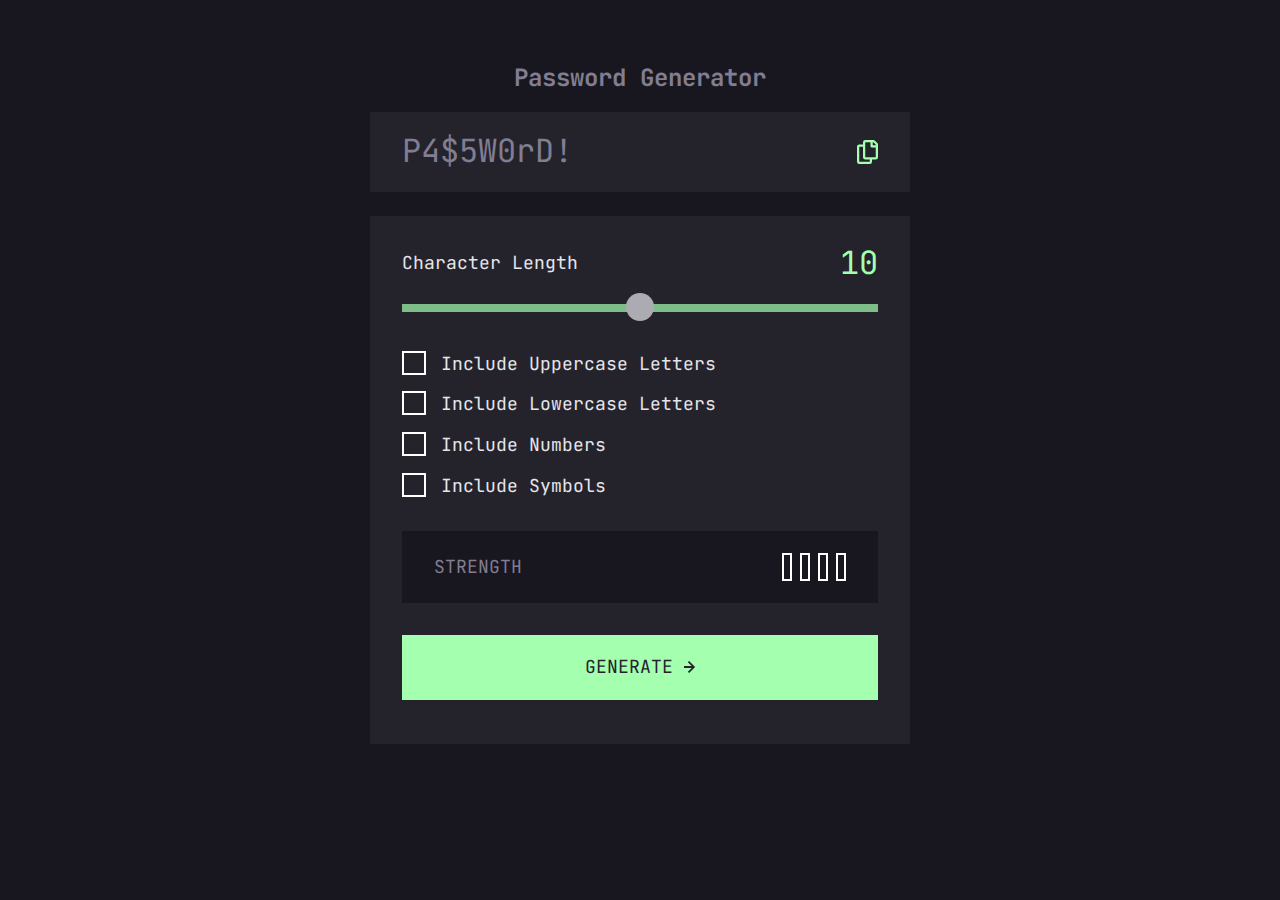
<file: index.html>
<!DOCTYPE html>
<html lang="en">
  <head>
    <meta charset="UTF-8" />
    <meta name="viewport" content="width=device-width, initial-scale=1.0" />

    <link
      rel="icon"
      type="image/png"
      sizes="32x32"
      href="/assets/images/favicon-32x32.png"
    />
    <link rel="stylesheet" href="css/style.css" />
    <link rel="preconnect" href="https://fonts.googleapis.com" />
    <link rel="preconnect" href="https://fonts.gstatic.com" crossorigin />
    <link
      href="https://fonts.googleapis.com/css2?family=JetBrains+Mono:wght@700&display=swap"
      rel="stylesheet"
    />
    <link rel="stylesheet" href="normalize/normalize.css" />
    <script src="script.js" async></script>
    <title>Frontend Mentor | Password generator app</title>
  </head>
  <body>
    <div class="generator-wrapper">
      <h2 class="title">Password Generator</h2>

      <div class="screen">
        <p class="screen__output" contentEditable=true data-text="P4$5W0rD!"></p>
        <img
          class="screen__copy"
          src="/password-generator-app/starter-code/assets/images/icon-copy.svg"
          alt="copy icon"
        />
      </div>
      <section class="panel">
        <div class="panel__input">
          <div class="slider-inner-wrapper">
            <p class="panel__length">Character Length</p>
            <p class="panel__length-number">10</p>
          </div>
          <input
            type="range"
            class="panel__slider"
            id="slider"
            name="slider"
            min="0"
            max="20"
          />
        </div>
        <div class="control-group">
          <label class="control control-checkbox">
              Include Uppercase Letters
                  <input type="checkbox" class="uppercase"/>
              <div class="control_indicator"></div>
          </label>
          <label class="control control-checkbox">
            Include Lowercase Letters
                  <input type="checkbox" class="lowercase" />
              <div class="control_indicator"></div>
          </label>
          <label class="control control-checkbox">
              Include Numbers
                  <input type="checkbox" class="numbers"/>
              <div class="control_indicator"></div>
          </label>
          <label class="control control-checkbox">
            Include Symbols
                <input type="checkbox" class="symbols"/>
            <div class="control_indicator"></div>
            
        </label>
      </div>
        <section class="panel__strength">
          <p class="panel__strength-name">STRENGTH</p>
          <div class="strength-wrapper">
            <p class="panel__howStrength"></p>
            <div class="panel__strength-bars">
              <div class="bar1 bars"></div>
              <div class="bar2 bars"></div>
              <div class="bar3 bars"></div>
              <div class="bar4 bars"></div>
            </div>
          </div>
        </section>
        <button class="panel__button">
          GENERATE
          <img
            class="panel__arrow"
            src="/password-generator-app/starter-code/assets/images/icon-arrow-right.svg"
            alt="arrow"
          />
        </button>
      </section>
    </div>
  </body>
</html>
</file>
<file: css/style.css>
body {
  display: flex;
  flex-direction: column;
  font-family: "JetBrains Mono", monospace;
  align-items: center;
  min-height: 100vh;
  background-color: #18171F;
  transition: 0.2s linear;
  color: #E6E5EA;
  font-size: 16px;
}
@media (min-width: 768px) {
  body {
    font-size: 18px;
  }
}

.generator-wrapper {
  width: 343px;
  height: 540px;
}
@media (min-width: 768px) {
  .generator-wrapper {
    width: 540px;
    height: 695px;
  }
}

.title {
  text-align: center;
  color: #817D92;
  font-size: 18px;
  margin-top: 64px;
}
@media (min-width: 768px) {
  .title {
    font-size: 24px;
  }
}

.screen {
  width: 100%;
  height: 64px;
  background-color: #24232C;
  display: flex;
  justify-content: space-between;
  align-items: center;
  box-sizing: border-box;
  padding: 16px;
}
@media (min-width: 768px) {
  .screen {
    padding: 32px;
    height: 80px;
  }
}
.screen__output {
  font-size: 24px;
}
@media (min-width: 768px) {
  .screen__output {
    font-size: 32px;
  }
}
.screen__copy {
  width: 17.5px;
  height: 20px;
  transition: 0.2s linear;
  cursor: pointer;
}
@media (min-width: 768px) {
  .screen__copy {
    width: 21px;
    height: 24px;
  }
}
.screen__copy:hover {
  filter: grayscale(100%);
}
.screen [contentEditable=true]:empty:not(:focus):before {
  content: attr(data-text);
  color: #817D92;
}

.panel {
  width: 343px;
  height: 423px;
  background-color: #24232C;
  box-sizing: border-box;
  padding: 16px;
  margin-top: 16px;
}
@media (min-width: 768px) {
  .panel {
    margin-top: 24px;
    width: 540px;
    height: 528px;
    padding: 32px;
  }
}
.panel__input .slider-inner-wrapper {
  display: flex;
  justify-content: space-between;
  align-items: center;
  width: 100%;
  height: 31px;
}
.panel__length {
  font-size: 16px;
}
@media (min-width: 768px) {
  .panel__length {
    font-size: 18px;
  }
}
.panel__length-number {
  font-size: 24px;
  color: #A4FFAF;
}
@media (min-width: 768px) {
  .panel__length-number {
    font-size: 32px;
  }
}
.panel__slider {
  -webkit-appearance: none;
  -moz-appearance: none;
       appearance: none;
  width: 311px; /* Full-width */
  height: 8px;
  border-radius: 0px; /* Specified height */
  background: transparent;
  cursor: pointer; /* Grey background */
  outline: none; /* Remove outline */
  opacity: 0.7; /* Set transparency (for mouse-over effects on hover) */ /* 0.2 seconds transition on hover */
  transition: opacity 0.2s;
  margin-top: 18px;
  margin-bottom: 32px;
}
@media (min-width: 768px) {
  .panel__slider {
    margin-top: 25px;
    width: 476px;
  }
}
.panel__slider:hover {
  opacity: 1; /* Fully shown on mouse-over */
}
.panel__slider::-webkit-slider-runnable-track {
  background: #ecf0fb;
  border-radius: 0px;
  height: 8px;
}
.panel__slider::-moz-range-track {
  background: #ecf0fb;
  border-radius: 0px;
  height: 8px;
}
.panel__slider::-moz-range-thumb {
  width: 28px; /* Set a specific slider handle width */
  height: 28px; /* Slider handle height */
  border-radius: 50%;
  border: none;
  cursor: pointer; /* Cursor on hover */
}
.panel__slider::-moz-range-progress {
  background: #A4FFAF;
  height: 8px;
  border-radius: 0px;
}
.panel__slider::-webkit-slider-runnable-track {
  background: #A4FFAF;
  height: 8px;
  border-radius: 0px;
}
.panel__slider::-webkit-slider-thumb {
  -webkit-appearance: none; /* Override default look */
  appearance: none;
  margin-top: -11px;
  width: 28px; /* Set a specific slider handle width */
  height: 28px; /* Slider handle height */
  border-radius: 50%;
  border: none;
  background: #E6E5EA; /* Green background */
  cursor: pointer; /* Cursor on hover */
}
.panel__checkbox {
  display: flex;
  flex-direction: column;
}
@-webkit-keyframes s-ripple {
  0% {
    transform: scale(0);
  }
  20% {
    transform: scale(1);
  }
  100% {
    opacity: 0;
    transform: scale(1);
  }
}
@keyframes s-ripple {
  0% {
    transform: scale(0);
  }
  20% {
    transform: scale(1);
  }
  100% {
    opacity: 0;
    transform: scale(1);
  }
}
@-webkit-keyframes s-ripple-dup {
  0% {
    transform: scale(0);
  }
  30% {
    transform: scale(1);
  }
  60% {
    transform: scale(1);
  }
  100% {
    opacity: 0;
    transform: scale(1);
  }
}
@keyframes s-ripple-dup {
  0% {
    transform: scale(0);
  }
  30% {
    transform: scale(1);
  }
  60% {
    transform: scale(1);
  }
  100% {
    opacity: 0;
    transform: scale(1);
  }
}
.panel .control {
  font-family: "JetBrains Mono", monospace;
  display: block;
  position: relative;
  padding-left: 39px;
  margin-bottom: 20px;
  padding-top: 0px;
  cursor: pointer;
  font-size: 16px;
}
@media (min-width: 768px) {
  .panel .control {
    font-size: 18px;
  }
}
.panel .control input {
  position: absolute;
  z-index: -1;
  opacity: 0;
}
.panel .control input:focus ~ .control_indicator {
  background: #24232c;
}
.panel .control input:checked ~ .control_indicator {
  background: #a4ffaf;
  border: 2px solid #a4ffaf;
}
.panel .control input:checked ~ .control_indicator:after {
  display: block;
}
.panel .control input:checked:focus ~ .control_indicator {
  background: #a4ffaf;
}
.panel .control input:disabled ~ .control_indicator {
  background: #24232c;
  opacity: 0;
  pointer-events: none;
}
.panel .control:hover input ~ .control_indicator {
  background: #24232c;
}
.panel .control:hover input:not([disabled]):checked ~ .control_indicator {
  background: #a4ffaf;
}
.panel .control_indicator {
  position: absolute;
  top: 0px;
  left: 0;
  height: 20px;
  width: 20px;
  background: #24232c;
  border: 2px solid white;
  border-radius: 0px;
  margin-top: -3px;
  transition: 0.2s linear;
}
.panel .control_indicator:hover {
  border: 2px solid #a4ffaf;
}
.panel .control_indicator:after {
  box-sizing: unset;
  content: "";
  position: absolute;
  display: none;
}
.panel .control-checkbox .control_indicator:after {
  left: 6px;
  top: 3px;
  width: 3px;
  height: 10px;
  border: solid hsl(248deg, 15%, 11%);
  border-width: 0 4px 4px 0;
  transform: rotate(45deg);
}
.panel .control-checkbox .control_indicator::before {
  content: "";
  display: block;
  position: absolute;
  left: 0;
  top: 0;
  width: 4.5rem;
  height: 4.5rem;
  margin-left: -1.6rem;
  margin-top: -1.6rem;
  background: #2aa1c0;
  border-radius: 3rem;
  opacity: 0.6;
  z-index: 99999;
  transform: scale(0);
}
.panel .control-checkbox input:disabled ~ .control_indicator:after {
  border-color: #24232c;
}
.panel .control-checkbox input + .control_indicator::before {
  -webkit-animation: s-ripple 250ms ease-out;
          animation: s-ripple 250ms ease-out;
}
.panel .control-checkbox input:checked + .control_indicator::before {
  -webkit-animation-name: s-ripple-dup;
          animation-name: s-ripple-dup;
}
.panel .control-group {
  display: flex;
  flex-direction: column;
  justify-content: center;
}
@media (min-width: 768px) {
  .panel .control-group {
    margin-top: 10px;
  }
}
.panel__strength {
  box-sizing: border-box;
  width: 311px;
  height: 56px;
  background-color: #18171F;
  display: flex;
  justify-content: space-between;
  align-items: center;
  padding: 16px;
  margin-top: 15px;
}
@media (min-width: 768px) {
  .panel__strength {
    width: 476px;
    height: 72px;
    padding: 32px;
  }
}
.panel__strength-name {
  color: #817D92;
}
.panel__howStrength {
  margin-right: 16px;
}
@media (min-width: 768px) {
  .panel__howStrength {
    font-size: 24px;
  }
}
.panel__strength-bars {
  display: flex;
  flex-direction: row;
}
.panel__strength-bars .bar1 {
  box-sizing: border-box;
  width: 10px;
  height: 28px;
  background-color: transparent;
  margin-right: 8px;
  border: 2px solid white;
}
.panel__strength-bars .bar2 {
  box-sizing: border-box;
  width: 10px;
  height: 28px;
  background-color: transparent;
  margin-right: 8px;
  border: 2px solid white;
}
.panel__strength-bars .bar3 {
  box-sizing: border-box;
  width: 10px;
  height: 28px;
  background-color: transparent;
  margin-right: 8px;
  border: 2px solid white;
}
.panel__strength-bars .bar4 {
  box-sizing: border-box;
  width: 10px;
  height: 28px;
  background-color: transparent;
  margin-right: 8px;
  border: 2px solid white;
  margin-right: 0px;
}
.panel .strength-wrapper {
  display: flex;
  justify-content: center;
  align-items: center;
}
.panel__button {
  width: 311px;
  height: 56px;
  background: #A4FFAF;
  border: none;
  margin-top: 16px;
  color: #24232C;
  cursor: pointer;
  transition: 0.2s linear;
}
@media (min-width: 768px) {
  .panel__button {
    width: 476px;
    height: 65px;
    margin-top: 32px;
  }
}
.panel__button:hover {
  background-color: #24232C;
  color: #A4FFAF;
  border: 2px solid #A4FFAF;
}
.panel__button:hover .panel__arrow {
  filter: invert(88%) sepia(26%) saturate(604%) hue-rotate(64deg) brightness(103%) contrast(105%);
}/*# sourceMappingURL=style.css.map */
</file>
